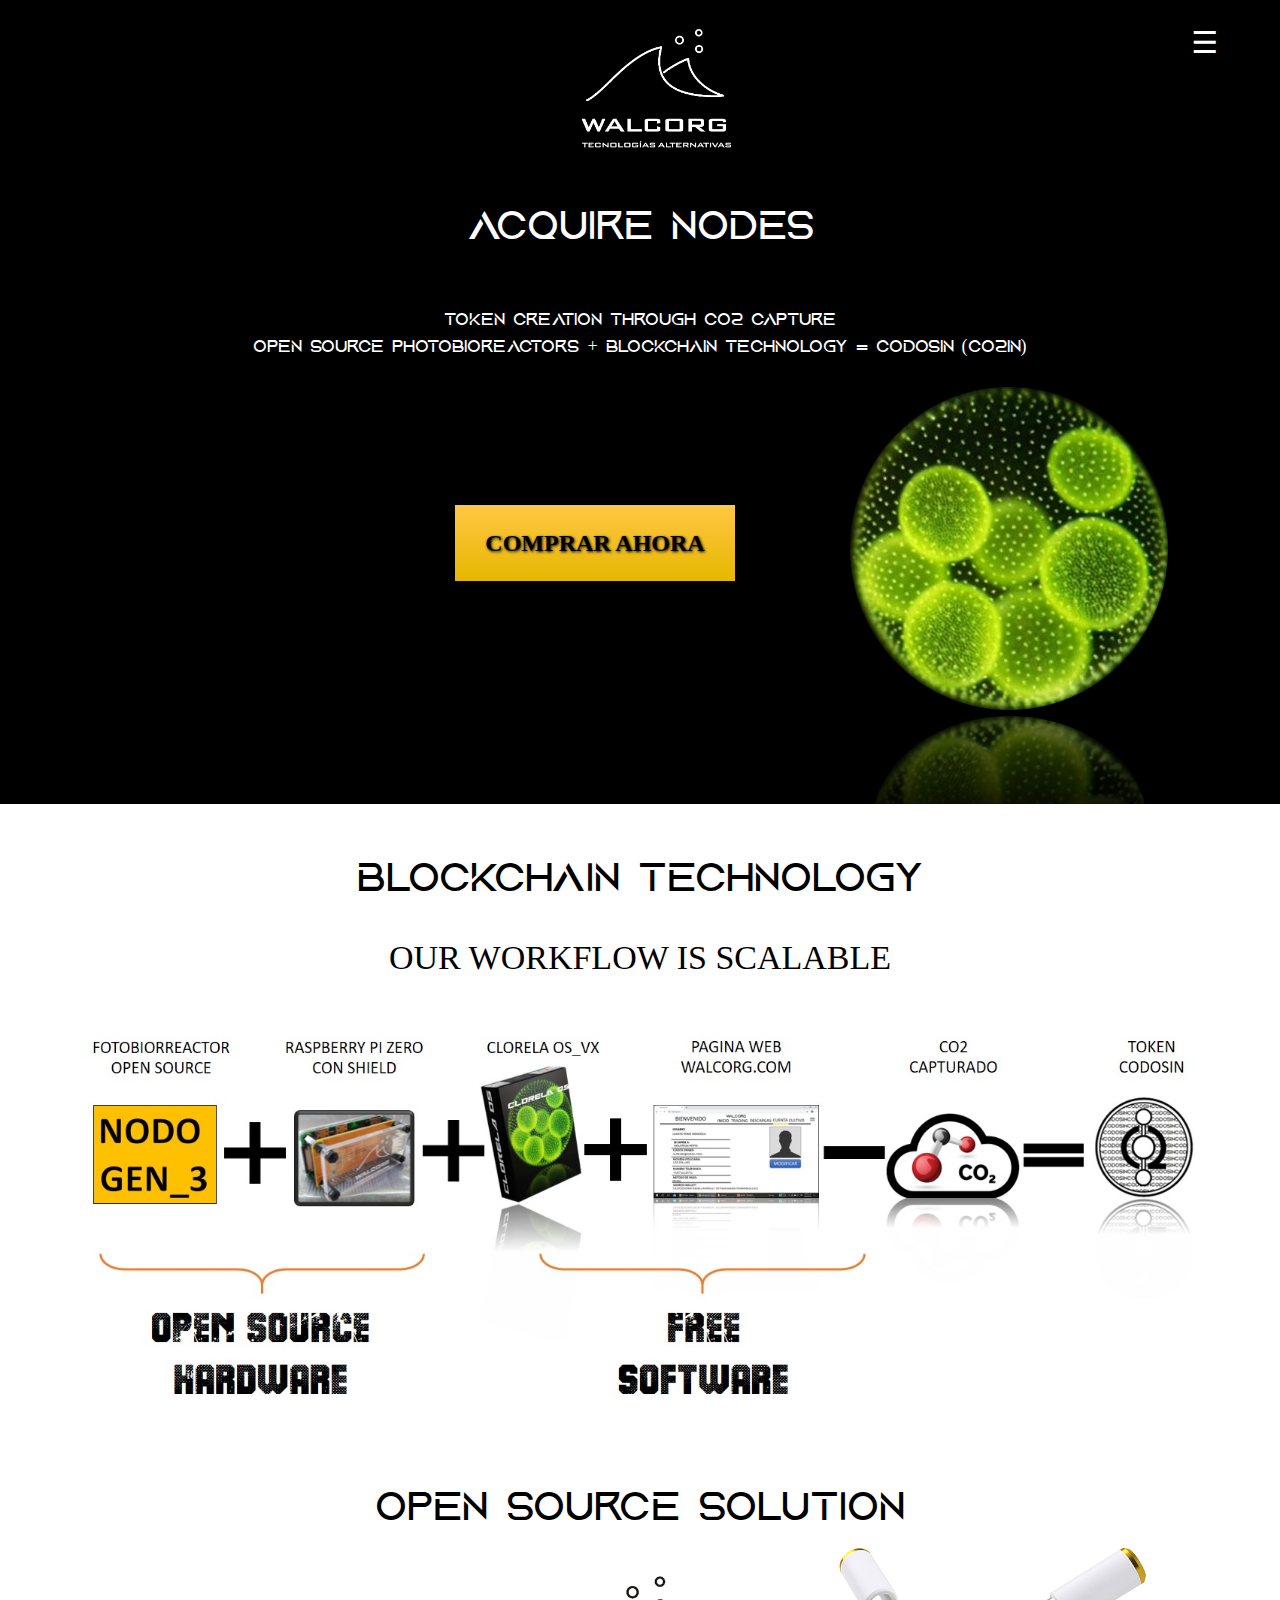
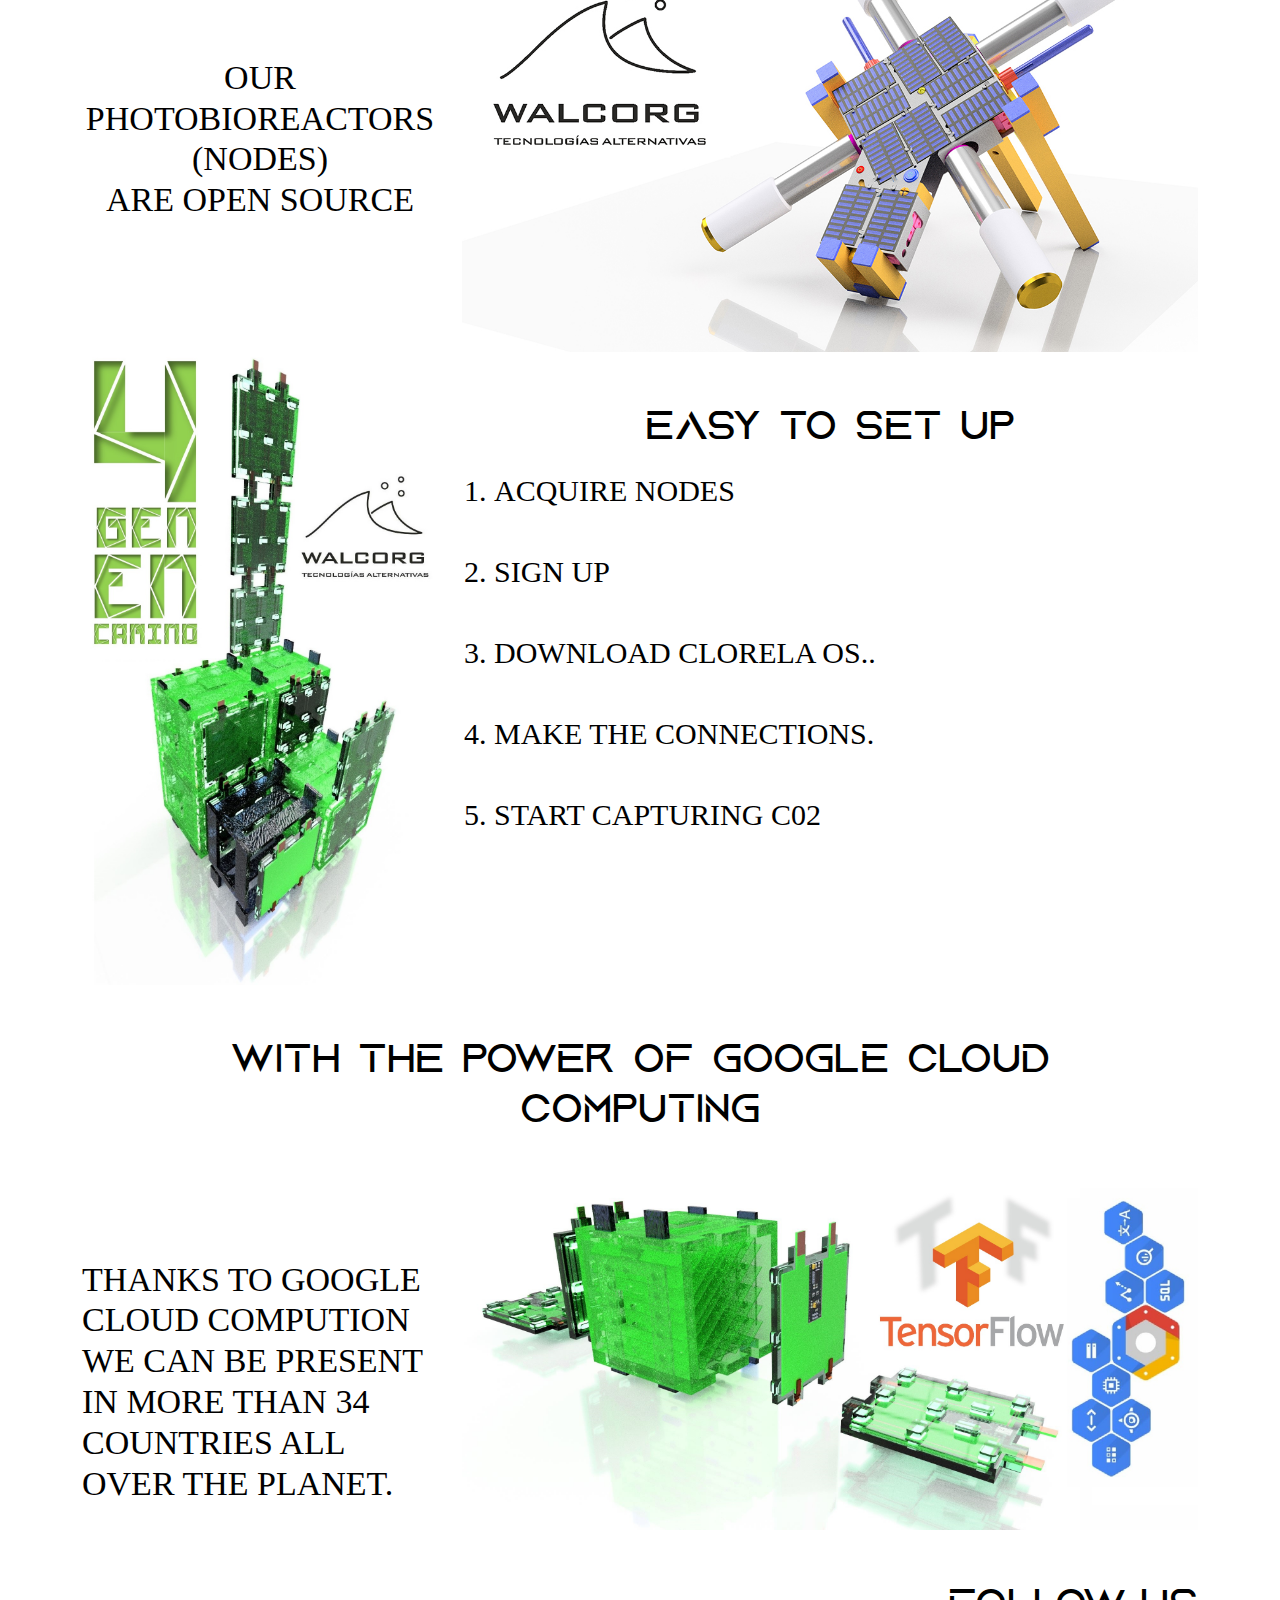
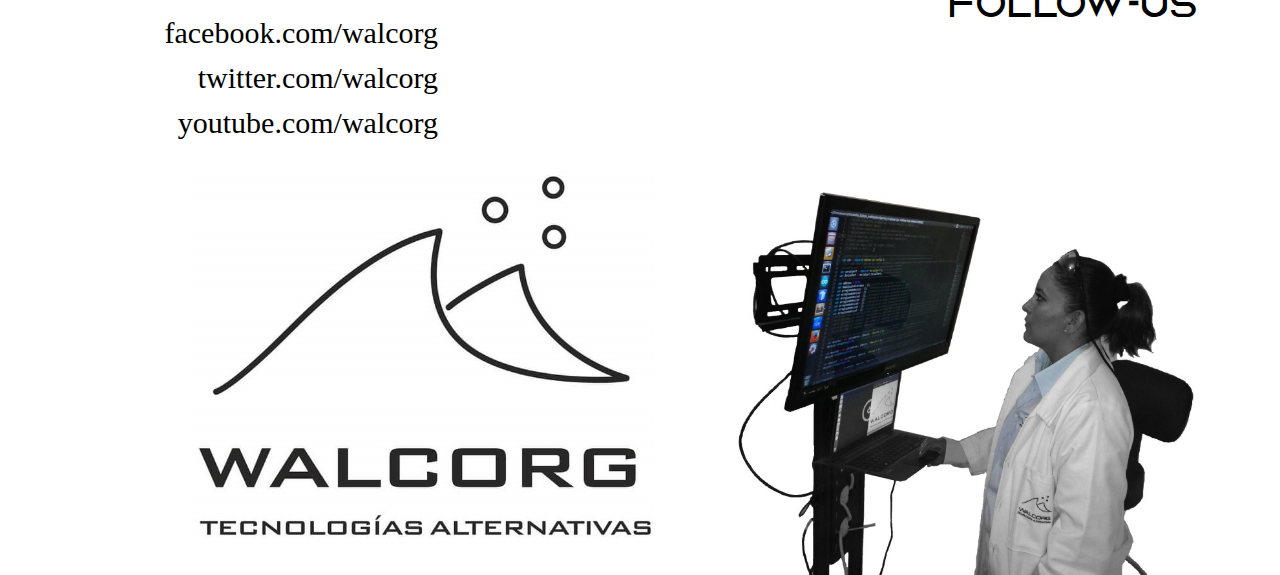
<file: index.html>
<!doctype html>
<html lang="en">
<head>
<!-- Required meta tags -->
<meta charset="utf-8">
<meta name="viewport" content="width=device-width, initial-scale=1">
<!-- style CSS -->
<link rel="stylesheet" href="css/style.css" type="text/css" />
<!-- Bootstrap CSS -->
<link rel="stylesheet" href="css/bootstrap.min.css" type="text/css" />

<title>Walcorg | Homepage</title>

<!-- Global site tag (gtag.js) - Google Analytics -->
<script async src="https://www.googletagmanager.com/gtag/js?id=G-GVY48HYPPC"></script>
<script>
  window.dataLayer = window.dataLayer || [];
  function gtag(){dataLayer.push(arguments);}
  gtag('js', new Date());

  gtag('config', 'G-GVY48HYPPC');
</script>

</head>
<body>
    <header>
    	<div class="container-fluid bg-opacity">
        	<div class="row">
             <div class="col-8 col-sm-7 col-md-7 col-lg-7">
             	<div class="logo"><a href="index.html"><img src="images/logo.png" /></a></div>
             </div>
             <div class="col-4 col-sm-5 col-md-5 col-lg-5">
                <div class="float-end w-15">
                <div class="openbtn">
                <span onclick="$('.aside').asidebar('open')">&#9776;</span>
                </div>
             <div class="aside">
              <span class="close" data-dismiss="aside" aria-hidden="true">&times;</span>
              <div class="aside-contents">
                <a href="#">REGISTER</a>
                  <a href="#">LOG IN</a>
                  <a href="#">EXCHANGE</a>
                  <a href="#">US <img style="max-width:30px;" src="images/global.png" /></a>
              </div>
            </div>
            <div class="aside-backdrop"></div>
            </div>
           </div>
            	<div class="col-12 col-sm-12 col-md-12 col-lg-12">
                  <div class="header-text">
                	<h1>acquire nodes</h1>
                    <p>token creation through co2 capture<br />
open source Photobioreactors + blockchain Technology = codosin (co2in)</p>
                  </div>
                </div>
                <div class="col-12 col-sm-12 col-md-7 col-lg-7">
                <div class="header-button">
                 <button type="button" href="#">comprar ahora</button>
                </div>
            </div>
                <div class="col-12 co-sm-12 col-md-5 col-lg-5">
              <div class="header-img">
            	<img class="img-fluid" src="images/celula.png" />
              </div>
            </div>
            </div>
        </div>
    </header>
    <section>
    	<div class="container">
        	<div class="row">
            	<div class="col-12">
                  <div class="blockchain-technology">
                	<h1>blockchain technology</h1>
                    <h4>our workflow is scalable</h4>
                  </div>
                  <div class="">
                    <img class="img-fluid" src="images/walcorg_workflow_03.jpg" />
                  </div>
                </div>
            </div>
        </div>
    </section>
    <section>
    	<div class="container">
        	<div class="row">
            	<div class="col-12">
                  <div class="blockchain-technology">
                	<h1>open source solution</h1>
                  </div>
                </div>
                <div class="col-12 col-sm-12 col-md-5 col-lg-4">
                	<div class="text-center photo-source">
                    	<h4>our photobioreactors (nodes) <br/>are open source</h4>
                    </div>
                </div>
                <div class="col-12 col-sm-12 col-md-7 col-lg-8">
                 <div class="text-end">
                  <img class="img-fluid" src="images/nodo.jpg" />
                 </div>
                </div>
            </div>
        </div>
    </section>
    <section>
    	<div class="container">
        	<div class="row">
              <div class="col-12 col-sm-12 cl-md-4 col-lg-4">
              	<div class="">
                  <img class="img-fluid" src="images/walcorg_nodo_4gen.jpg" />
                </div>
              </div>	
            	<div class="col-12 col-sm-12 cl-md-8 col-lg-8">
                	<div class="easy-setup-text">
                      <h1>Easy to set up</h1>
                    </div>
                    <div class="easy-setup-text">
                    	<ol>
                        	<li>acquire nodes</li>
                            <li>sign up</li>
                            <li>download clorela os..</li>
                            <li>make the connections.</li>
                            <li>start capturing c02</li>
                        </ol>
                    </div>
                </div>
            </div>
        </div>
    </section>
    <section>
    	<div class="container">
        	<div class="row">
            	<div class="col-12">
                  <div class="blockchain-technology">
                	<h1>with the power of google cloud <br/>computing</h1>
                  </div>
                </div>
                <div class="col-12 col-sm-12 col-md-5 col-lg-4">
                	<div class="text-start google-cloud">
                    	<h4>Thanks to google cloud compution we can be present in more than 34 countries all over the planet.</h4>
                    </div>
                </div>
                <div class="col-12 col-sm-12 col-md-7 col-lg-8">
                 <div class="text-end mt-5">
                  <img class="img-fluid" src="images/bloques_agrupados.jpg" />
                 </div>
                </div>
            </div>
        </div>
    </section>
    <section>
    	<div class="container">
        	<div class="row">
                <div class="col-12 col-sm-12 col-md-5 col-lg-4">
                	<div class="follow-up">
                    	<ul>
                        	<li><a href="#">facebook.com/walcorg</a></li>
                            <li><a href="#">twitter.com/walcorg</a></li>
                            <li><a href="#">youtube.com/walcorg</a></li>
                        </ul>
                    </div>
                </div>
                <div class="col-12 col-sm-12 col-md-7 col-lg-8">
                 <div class="text-end follow-up">
                 <h1>FOLLOW-US</h1>
                 </div>
                </div>
                <div class="col-12">
                	<div class=""><img class="img-fluid" src="images/walcorg_lab.jpg" /></div>
                </div>
            </div>
        </div>
    </section>
    <script type="text/javascript" src="https://code.jquery.com/jquery-3.6.0.min.js"></script>
    <script type="text/javascript" src="js/asidebar.jquery.js"></script>
    
  </body>
</html>
</file>
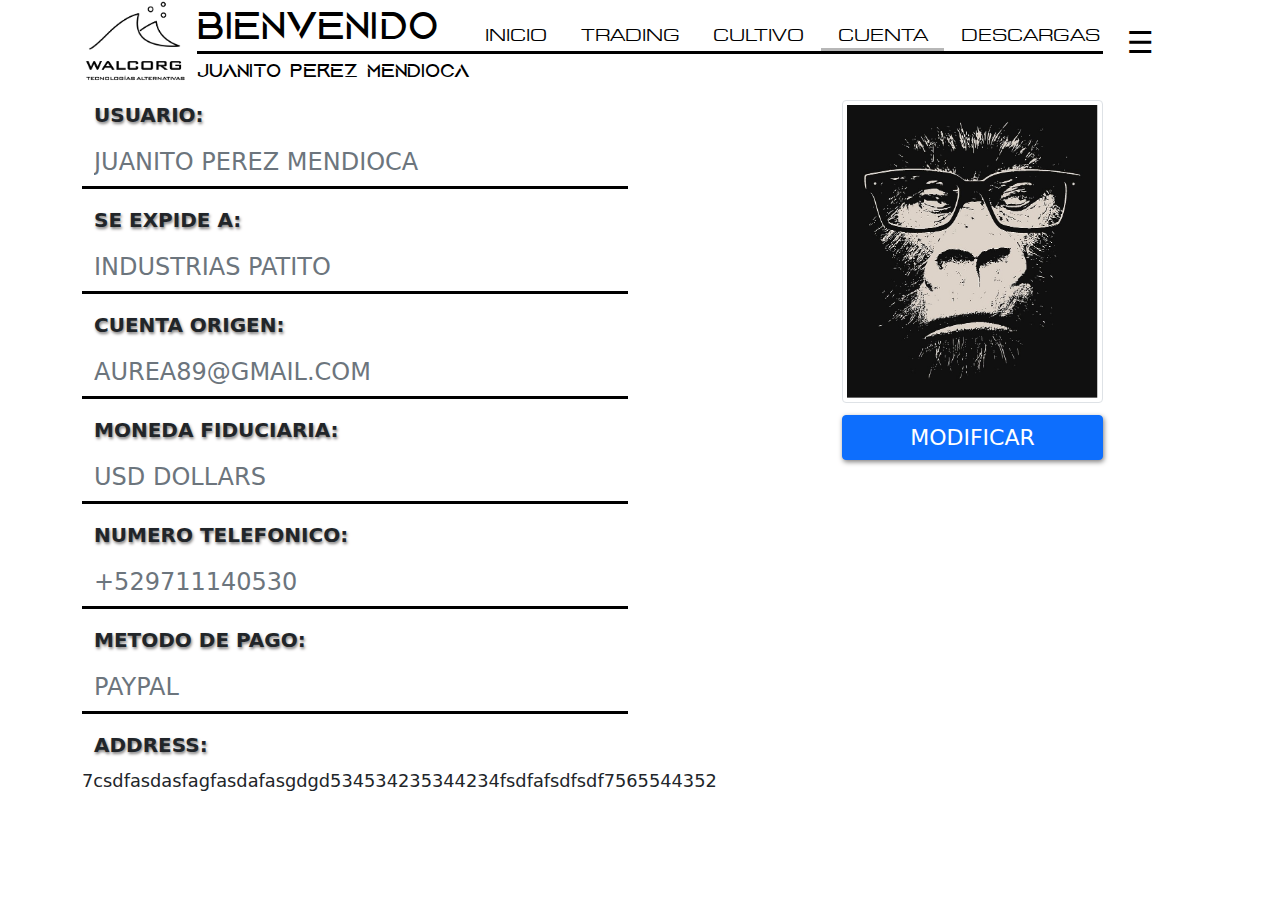
<file: inicio.html>
<!doctype html>
<html lang="en">
<head>
<!-- Required meta tags -->
<meta charset="utf-8">
<meta name="viewport" content="width=device-width, initial-scale=1">
<!-- style CSS -->
<link rel="stylesheet" href="css/style.css" type="text/css" />
<!-- Bootstrap CSS -->
<link rel="stylesheet" href="css/bootstrap.min.css" type="text/css" />
<title>Walcorg | INICIO Page</title>

<!-- Global site tag (gtag.js) - Google Analytics -->
<script async src="https://www.googletagmanager.com/gtag/js?id=G-GVY48HYPPC"></script>
<script>
  window.dataLayer = window.dataLayer || [];
  function gtag(){dataLayer.push(arguments);}
  gtag('js', new Date());

  gtag('config', 'G-GVY48HYPPC');
</script>

</head>

<body>
    <header class="bg-white">
    	<div class="container bg-opacity">
        	<div class="row">
            <div class="col-12 col-sm-12 col-md-1 col-lg-1">
            	<div class="black-logo"><a href="http://walcorg.com/"><img src="images/logo-black.png" /></a></div>
            </div>
            <div class="col-12 col-sm-12 col-md-10 col-lg-10">
              <div class="ml-20">
              <div class="top-tabs">
                <div class="tabs-heading">
                <h3>Bienvenido</h3>
                </div>
                <div class="tabs-size">
             	<ul class="nav nav-pills mb-3" id="pills-tab" role="tablist">
  <li class="nav-item" role="presentation">
    <button class="nav-link" id="pills-home-tab" data-bs-toggle="pill" data-bs-target="#pills-home" type="button" role="tab" aria-controls="pills-home" aria-selected="true">Inicio</button>
  </li>
  <li class="nav-item" role="presentation">
    <button class="nav-link" id="pills-profile-tab" data-bs-toggle="pill" data-bs-target="#pills-profile" type="button" role="tab" aria-controls="pills-profile" aria-selected="false">Trading</button>
  </li>
  <li class="nav-item" role="presentation">
    <button class="nav-link" id="pills-contact-tab" data-bs-toggle="pill" data-bs-target="#pills-contact" type="button" role="tab" aria-controls="pills-contact" aria-selected="false">Cultivo</button>
  </li>
  <li class="nav-item active" role="presentation">
    <button class="nav-link active" id="cuenta-tab" data-bs-toggle="pill" data-bs-target="#cuenta" type="button" role="tab" aria-controls="pills-contact" aria-selected="false">Cuenta</button>
  </li>
  <li class="nav-item" role="presentation">
    <button class="nav-link pr-0" id="descargas-tab" data-bs-toggle="pill" data-bs-target="#descargas" type="button" role="tab" aria-controls="pills-contact" aria-selected="false">Descargas</button>
  </li>
</ul>
                </div>
                </div>
                <p class="tabs-text">Juanito perez mendioca</p>
                </div>
             </div>
            <div class="col-12 col-sm-12 col-md-1 col-lg-1">
                <div class="float-start w-15 menu-btn">
                <div class="openbtn openbtn2">
                <span onclick="$('.aside').asidebar('open')">&#9776;</span>
                </div>
             <div class="aside">
              <span class="close" data-dismiss="aside" aria-hidden="true">&times;</span>
              <div class="aside-contents">
                <a href="#">REGISTER</a>
                  <a href="#">LOG IN</a>
                  <a href="#">Support</a>
                  <a href="#">US <img style="max-width:30px;" src="images/global.png" /></a>
              </div>
            </div>
            <div class="aside-backdrop"></div>
            </div>
           </div>
            </div>
        </div>
    </header>

    <section>
     <div class="container">
    	<div class="row">
        	<div class="col-12">
            <div class="tab-content" id="pills-tabContent">
                  <div class="tab-pane fade" id="pills-home" role="tabpanel" aria-labelledby="pills-home-tab">
                  <div class="chartHolder">
                      <canvas id="canvas"> </canvas>
                  </div>
                  </div>
  <div class="tab-pane fade" id="pills-profile" role="tabpanel" aria-labelledby="pills-profile-tab">... 2</div>
  <div class="tab-pane fade" id="pills-contact" role="tabpanel" aria-labelledby="pills-contact-tab">... 3</div>
  <div class="tab-pane fade show active" id="cuenta" role="tabpanel" aria-labelledby="cuenta-tab">
  	<div class="row">
    	<div class="col-12 col-sm-12 col-md-6 col-lg-6">
        	<form>
  <div class="mb-3 custom-form">
    <label for="user" class="form-label">Usuario:</label>
    <input type="text" class="form-control" id="user" placeholder="Juanito perez mendioca" aria-describedby="username">
  </div>
  <div class="mb-3 custom-form">
    <label for="user" class="form-label">Se expide A:</label>
    <input type="text" class="form-control" id="user" placeholder="Industrias patito" aria-describedby="username">
  </div>
  <div class="mb-3 custom-form">
    <label for="user" class="form-label">Cuenta origen:</label>
    <input type="email" class="form-control" id="user" placeholder="Aurea89@gmail.com" aria-describedby="username">
  </div>
  <div class="mb-3 custom-form">
    <label for="user" class="form-label">Moneda Fiduciaria:</label>
    <input type="text" class="form-control" id="user" placeholder="USD Dollars" aria-describedby="username">
  </div>
  <div class="mb-3 custom-form">
    <label for="user" class="form-label">Numero Telefonico:</label>
    <input type="number" class="form-control" id="user" placeholder="+529711140530" aria-describedby="username">
  </div>
  <div class="mb-3 custom-form">
    <label for="user" class="form-label">Metodo De Pago:</label>
    <input type="text" class="form-control" id="user" placeholder="Paypal" aria-describedby="username">
  </div>
  <div class="mb-3 custom-form">
    <label for="user" class="form-label">Address:</label>
    <p>7csdfasdasfagfasdafasgdgd534534235344234fsdfafsdfsdf7565544352</p>
  </div>
</form>
        </div>
        <div class="col-lg-2 col-md-2 col-sm-12 col-12"></div>
        <div class="col-12 col-sm-12 col-md-3 col-lg-3">
        	<div class="profile-img">
            	<img src="images/user-profile.jpg" class="img-thumbnail" alt="...">
            </div>
            <div class="profile-btn"><button type="button" class="btn btn-primary">Modificar</button></div>
        </div>
    </div>
  </div>
  <div class="tab-pane fade" id="descargas" role="tabpanel" aria-labelledby="descargas-tab">
  	<div class="row">
    	<div class="col-12 col-sm-12 col-md-6 col-lg-4">
        	<div class="descargas-text">
            	<p>[Todo v_10.2 <img src="images/download_icon.jpg" /> ]</p>
                <p>[Chorella os <img src="images/download_icon.jpg" /> ]</p>
                <p>[whitepaper <img src="images/download_icon.jpg" /> ]</p>
                <p>[disenos pcb <img src="images/download_icon.jpg" /> ]</p>
                <p>[impresion ed <img src="images/download_icon.jpg" /> ]</p>
            </div>
        </div>
        <div class="col-12 col-sm-12 col-md-6 col-lg-8">
        	<div class="descargas-img">
            	<p>Para descargar el codigo visite</p>
                <p><a href="www.github.com/walcorg">www.github.com/walcorg</a></p>
            	<img class="img-fluid" src="images/image.jpg" />
            </div>
        </div>
    </div>
  </div>
</div>
            </div>
        </div>
    </div>
  </section>
    <script type="text/javascript" src="js/ring_4_values.js"></script>
  	<script type="text/javascript" src="js/bootstrap.min.js"></script>
    <script type="text/javascript" src="js/jquery.js"></script>
    <script type="text/javascript" src="js/asidebar.jquery.js"></script>
    <script type="text/javascript" src="js/jQuery.circleProgressBar.min.js"></script>
  </body>
</html>
</file>
<file: css/style.css>
@charset "utf-8";
/* CSS Document */
@font-face {
    font-family: 'aquireregular';
    src: url('../fonts/aquire-bw0ox-webfont.woff2') format('woff2'),
         url('../fonts/aquire-bw0ox-webfont.woff') format('woff');
    font-weight: normal;
    font-style: normal;

}
@font-face {
    font-family: 'square721_ex_btroman';
    src: url('../fonts/square721-ex-bt-roman-webfont.woff2') format('woff2'),
         url('../fonts/square721-ex-bt-roman-webfont.woff') format('woff');
    font-weight: normal;
    font-style: normal;

}
body{font-family: 'square721_ex_btroman'; font-weight:600;}
.w-15{width:15%;}
.ml-20{margin-left:20px;}
.pr-0{padding-right:0px !important;}
.pl-0{padding-left:0px !important;}
.pt-120{padding-top:120px;}
header .bg-opacity{z-index:999; position:relative;}
header{background:#000; width:100%; position:relative;}
header .header-text h1{color:#fff; text-transform:uppercase; text-align:center; font-size:42px; margin-top:46px; margin-bottom:56px; font-family: 'aquireregular';}
header .header-text p{color:#fff; text-transform:uppercase; text-align:center; font-size:18px;font-family: 'aquireregular';}
header .bg-white{background:#fff;}
header .header-button{text-align:right;}
header .header-button button{background: #ffc744; /* Old browsers */
background: -moz-linear-gradient(top,  #ffc744 0%, #e6b700 100%); /* FF3.6-15 */
background: -webkit-linear-gradient(top,  #ffc744 0%,#e6b700 100%); /* Chrome10-25,Safari5.1-6 */background: linear-gradient(to bottom,  #ffc744 0%,#e6b700 100%); /* W3C, IE10+, FF16+, Chrome26+, Opera12+, Safari7+ */
filter: progid:DXImageTransform.Microsoft.gradient( startColorstr='#ffc744', endColorstr='#e6b700',GradientType=0 ); /* IE6-9 */
padding:20px 30px; color:#000; text-transform:uppercase; text-decoration:none; font-family:Calibri; font-size:24px; font-weight:600; border:none; margin-top:130px; text-shadow:1px 1px 3px #000;}
header .header-button button:hover{}
header .header-img{text-align:center;}
header .header-img img{max-width:100%;}
header .logo{text-align:right; margin-top:26px;}
header .logo img{max-width:160px;}
.black-logo img{max-width:105px;}
section{background:#fff; width:100%; position:relative;}
section .blockchain-technology h1{color:#000; text-transform:uppercase; text-align:center; font-size:42px; margin-top:46px; font-family: 'aquireregular';}
section .blockchain-technology h4{color:#000; text-transform:uppercase; text-align:center; font-size:34px; margin-bottom:20px; font-family:Calibri; font-weight:500; margin-top:38px;}
section .photo-source h4{color:#000; text-transform:uppercase; text-align:center; font-size:34px; font-family:Calibri; font-weight:500; margin-top:120px;}
section .easy-setup-text h1{color:#000; text-transform:uppercase; text-align:center; font-size:42px; margin-top:46px; margin-bottom:20px; font-family: 'aquireregular';}
section .easy-setup-text ol{}
section .easy-setup-text li{color:#000; text-transform:uppercase; text-align:left; font-size:30px; font-family:Calibri; font-weight:500; margin-bottom:36px;}
section .google-cloud h4{color:#000; text-transform:uppercase; font-size:34px; font-family:Calibri; font-weight:500; margin-top:120px;}
section .follow-up h1{color:#000; text-transform:uppercase; text-align:right; font-size:42px; margin-top:46px; margin-bottom:20px; font-family: 'aquireregular';}
section .follow-up ul{list-style:none; margin-top:80px;}
section .follow-up li{display:block; text-align:right;}
section .follow-up li a{color:#000; font-size:30px; font-family:Calibri; font-weight:500; text-decoration:none;}
section .follow-up li a:hover{color:#000;}
.openbtn{padding-top:20px;}
.openbtn span{font-size:30px;cursor:pointer; color:#fff; padding-right:0px; text-decoration:none;}.openbtn span:hover{color:#fff;}
.openbtn2 span{color:#000;}
.openbtn2 span:hover{color:#000;}
.aside-backdrop{position:fixed; top:0; right:0; bottom:0; left:0; z-index:999; display:none; background-color: rgb(126, 126, 126, .6); transition:0.2s opacity ease;}
/* end of side bar */
.aside{min-width:250px; width:15%; position:fixed; top:0; right:0; bottom:0; background-color:#fff; font-family: Helvetica, Arial, sans-serif; z-index:2000; width:0px; min-width:0px;
overflow:hidden; transition:0.35s width ease, 0.35s min-width ease;}
.aside .aside-contents{padding:0.5em; padding-bottom:1em; margin-top:40px;}
.aside-contents a{padding:12px 32px 12px 8px; text-decoration:none; font-size:24px; color:#000;display:block; transition:0.3s; font-family:Calibri; text-transform:uppercase; border-bottom:1px solid #000; text-align:right;}
.aside-contents a:hover{color:#000;}
.aside span{float:right; font-size:40px; margin-right:20px; cursor:pointer;}
.aside.in{width:15%; min-width:250px;}
.aside-backdrop.in{display:block; opacity:0.5;}

/* Start Inicio Page */
header .top-tabs{border-bottom:3px solid #000; width:100%; position:relative; float:left;}
header .top-tabs h3{font-family: 'aquireregular'; color:#000; text-transform:uppercase;     font-size:40px; margin-bottom:0px;}
header .tabs-text{font-family: 'aquireregular'; color:#000; text-transform:uppercase;     font-size:20px;}
header .top-tabs li button{background:none !important; color:#000; padding:0px 16.7px; font-family: 'square721_ex_btroman'; text-transform:uppercase;}
header .top-tabs li button:hover{border-bottom:3px solid #b7b7b7; border-radius:0px !important; background:none !important; color:#000;}
header .top-tabs li button.active{color:#000 !important; border-bottom:3px solid #b7b7b7; border-radius:0px !important;}
header .tabs-heading{width:30%; position:relative; float:left;}
header .tabs-size{width:70%; position:relative; float:left;}
header .tabs-size ul{margin-bottom:0px !important; margin-top:24px;}

section .circle-style{width:300px;height:300px; /*margin-left:115px;*/ float:left; position:relative; border-radius:50%; margin-right:-60px;}
section .text-bar-yellow{/* Permalink - use to edit and share this gradient: https://colorzilla.com/gradient-editor/#ffc743+0,e6b700+100 */
background: #ffc743; /* Old browsers */
background: -moz-linear-gradient(top,  #ffc743 0%, #e6b700 100%); /* FF3.6-15 */
background: -webkit-linear-gradient(top,  #ffc743 0%,#e6b700 100%); /* Chrome10-25,Safari5.1-6 */
background: linear-gradient(to bottom,  #ffc743 0%,#e6b700 100%); /* W3C, IE10+, FF16+, Chrome26+, Opera12+, Safari7+ */
filter: progid:DXImageTransform.Microsoft.gradient( startColorstr='#ffc743', endColorstr='#e6b700',GradientType=0 ); /* IE6-9 */
font-family: 'square721_ex_btroman'; text-transform:uppercase; text-align:right; padding-right:20px; font-size:14px; padding: 28px 10px 14px 0; color:#fff; box-shadow: 1px 2px 5px #817f7f;}
section .text-bar-blue{/* Permalink - use to edit and share this gradient: https://colorzilla.com/gradient-editor/#6fa5db+0,448bca+100 */
background: #6fa5db; /* Old browsers */
background: -moz-linear-gradient(top,  #6fa5db 0%, #448bca 100%); /* FF3.6-15 */
background: -webkit-linear-gradient(top,  #6fa5db 0%,#448bca 100%); /* Chrome10-25,Safari5.1-6 */
background: linear-gradient(to bottom,  #6fa5db 0%,#448bca 100%); /* W3C, IE10+, FF16+, Chrome26+, Opera12+, Safari7+ */
filter: progid:DXImageTransform.Microsoft.gradient( startColorstr='#6fa5db', endColorstr='#448bca',GradientType=0 ); /* IE6-9 */
font-family: 'square721_ex_btroman'; text-transform:uppercase; text-align:right; padding-right:20px; font-size:14px; padding: 28px 10px 14px 0; color:#fff; box-shadow: 1px 2px 5px #817f7f;}
section .text-bar-green{/* Permalink - use to edit and share this gradient: https://colorzilla.com/gradient-editor/#80b860+0,61a235+100 */
background: #80b860; /* Old browsers */
background: -moz-linear-gradient(top,  #80b860 0%, #61a235 100%); /* FF3.6-15 */
background: -webkit-linear-gradient(top, #80b860 0%,#61a235 100%);/* Chrome10-25,Safari5.1-6 */background: linear-gradient(to bottom,  #80b860 0%,#61a235 100%); /* W3C, IE10+, FF16+, Chrome26+, Opera12+, Safari7+ */
filter: progid:DXImageTransform.Microsoft.gradient( startColorstr='#80b860', endColorstr='#61a235',GradientType=0 ); /* IE6-9 */
filter: progid:DXImageTransform.Microsoft.gradient( startColorstr='#ffc743', endColorstr='#e6b700',GradientType=0 ); /* IE6-9 */
font-family: 'square721_ex_btroman'; text-transform:uppercase; text-align:right; padding-right:20px; font-size:14px; padding: 28px 10px 14px 0; color:#fff; box-shadow: 1px 2px 5px #817f7f;}
section .text-bar-black{/* Permalink - use to edit and share this gradient: https://colorzilla.com/gradient-editor/#414141+0,000000+100 */
background: #414141; /* Old browsers */
background: -moz-linear-gradient(top,  #414141 0%, #000000 100%); /* FF3.6-15 */
background: -webkit-linear-gradient(top,  #414141 0%,#000000 100%); /* Chrome10-25,Safari5.1-6*/ background: linear-gradient(to bottom,  #414141 0%,#000000 100%); /* W3C, IE10+, FF16+, Chrome26+, Opera12+, Safari7+ */
filter: progid:DXImageTransform.Microsoft.gradient( startColorstr='#414141', endColorstr='#000000',GradientType=0 ); /* IE6-9 */
font-family: 'square721_ex_btroman'; text-transform:uppercase; text-align:right; padding-right:20px; font-size:14px; padding: 28px 10px 14px 0; color:#fff; box-shadow: 1px 2px 5px #817f7f;}
section .white-bg{position:absolute; content: ''; background:#fff; width:320px; height:320px;
top:0; border-radius:50%; margin-top:-23px;}
.custom-circle{width:300px;height:300px; position:relative; z-index:999; left:10px; top:-12px;cursor:pointer;}
.chartHolder canvas{width:100%;}
section .custom-form input{border:none; border-bottom:3px solid #000; border-radius:0px; font-size:24px; text-transform:uppercase;}
section .custom-form label{font-weight:600; text-transform:uppercase; padding-left:12px; text-shadow:1px 2px 3px #817f7f; font-size:20px;}
section .custom-form p{font-size:17.8px;}
section .profile-btn button{font-size:22px; text-transform:uppercase; padding:5px 50px; margin-top:12px; box-shadow: 1px 2px 5px #817f7f; width:100%;}
section .descargas-text{padding-top:30px;}
section .descargas-img p{font-size:30px; text-align:center; margin-bottom:0px;}
section .descargas-text p{font-size:38px; font-weight:600; text-transform:uppercase; text-align:center; margin-bottom:30px; text-shadow: 1px 2px 5px #817f7f;}
section .descargas-img img{margin-top: 60px;}
/* End Inicio Page */

@media (max-width: 767px){
header .header-button{text-align:center;}
header .header-button button{margin-top:30px;}
section .photo-source h4{margin-top:30px;}
section .follow-up li{text-align:center;}
section .follow-up h1{text-align:center;}
.black-logo{text-align:center;}
header .tabs-heading{width:100%;}	
header .tabs-size{width:100%;}
header .top-tabs li button{font-size:12px; padding:0px 14px;}
header .menu-btn{position:absolute; top:0; right:0;}
header .top-tabs h3{text-align:center; margin-top:12px;}
header .tabs-text{text-align:center;}
section .custom-form p{font-size:15px;}
section .profile-btn, section .profile-img{text-align:center;}
}
@media (min-width: 768px) and (max-width: 991px){
section .photo-source h4 {margin-top:30px;}
header .top-tabs li button{padding:0px 5px; font-size:12px;}
header .top-tabs h3{font-size:24px;}
header .tabs-heading{width:26%;}
header .tabs-size{width:74%;}
.black-logo img{max-width:105px; width:220%;}
header .tabs-size ul{margin-top:8px;}
.openbtn{padding-top:6px;}
section .profile-btn button{font-size:24px; padding:5px 15px;}
section .descargas-text p{font-size:30px; margin-bottom:12px;}
}
@media (min-width: 991px) and (max-width: 1199px){
header .tabs-heading{width:24%;}
header .top-tabs h3{font-size:30px; margin-top:15px;}
header .tabs-size{width:76%;}
header .top-tabs li button{padding:0px 10px;}
section .descargas-text p{font-size:30px; margin-bottom:36px;}
}
</file>
